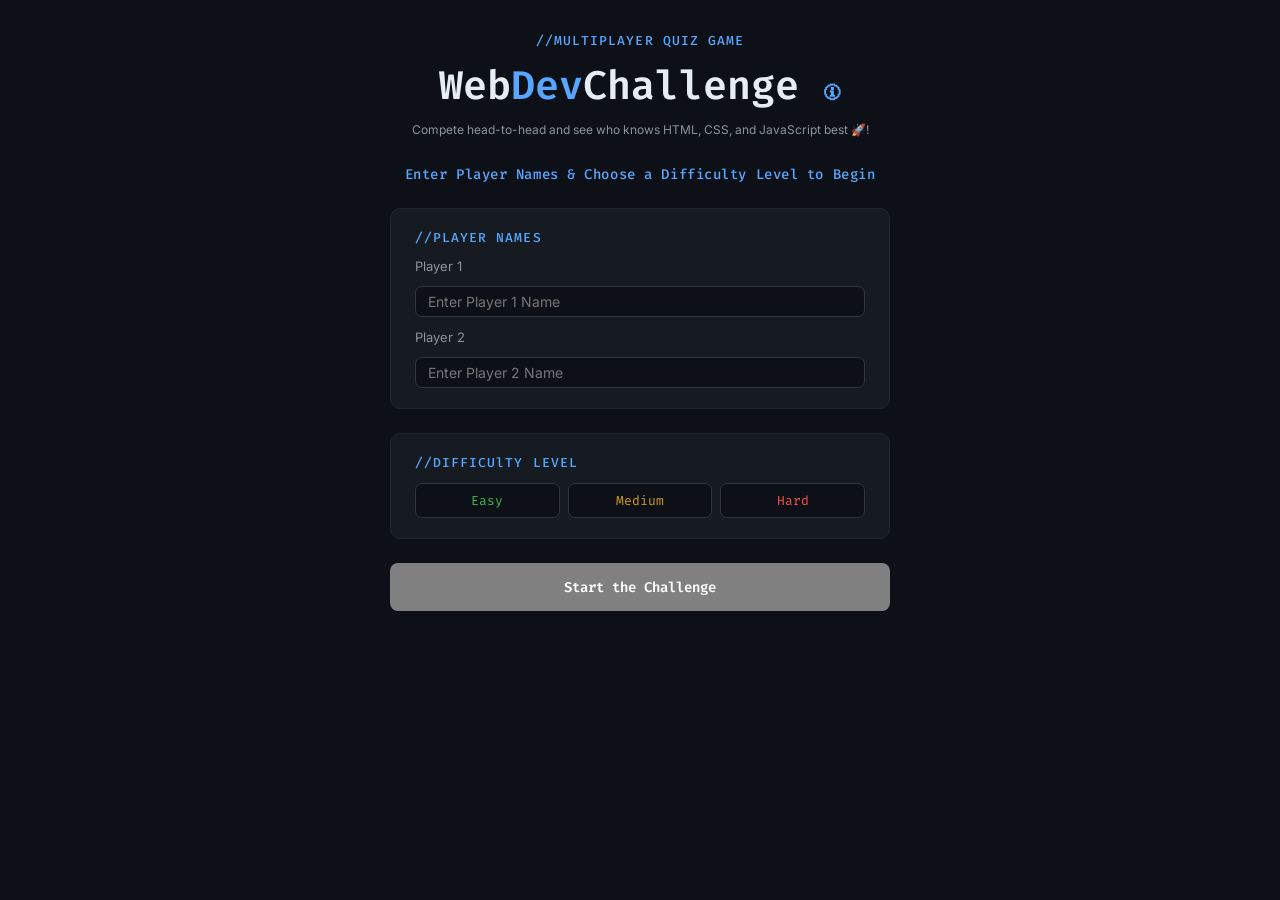
<file: index.html>
<!DOCTYPE html>
<html lang="en">

<head>
    <meta charset="UTF-8">
    <meta name="viewport" content="width=device-width, initial-scale=1.0">
    <title>WebDevChallenge Game</title>
    <link rel="stylesheet" href="CSS/indexStyle.css">
    <script defer src="JS/app.js"></script>
</head>

<body>
    <header>
        <p class="code-comment">//MULTIPLAYER QUIZ GAME</p>
        <h1 id="game-name">Web<span style="color: #58A6FF;">Dev</span>Challenge
            <span id="more-info-icon"
                title="Enter your Informations and Challenge your Friends by Answering More Questions to Win!!">🛈</span>
        </h1>
        <p id="sentence">Compete head-to-head and see who knows HTML, CSS, and JavaScript best 🚀!</p>
    </header>
    <main>
        <h2 id="enter-choose">Enter Player Names & Choose a Difficulty Level to Begin</h2>
        <section id="player-names-section">
            <h3 class="code-comment">//PLAYER NAMES</h3>
            <p class="pNames">Player 1</p>
            <input type="text" id="player1-name" placeholder="Enter Player 1 Name">
            <p class="pNames">Player 2</p>
            <input type="text" id="player2-name" placeholder="Enter Player 2 Name">
        </section>
        <section id="difficulty-section">
            <h3 class="code-comment">//DIFFICUlTY LEVEL</h3>
            <div id="difficulty-btn">
                <button id="easy-btn" class="difficulty-button">Easy</button>
                <button id="med-btn" class="difficulty-button">Medium</button>
                <button id="hard-btn" class="difficulty-button">Hard</button>
            </div>
        </section>
        <section id="start-button-section">
            <button id="start-btn" disabled>Start the Challenge</button>
        </section>
    </main>
</body>

</html>
</file>
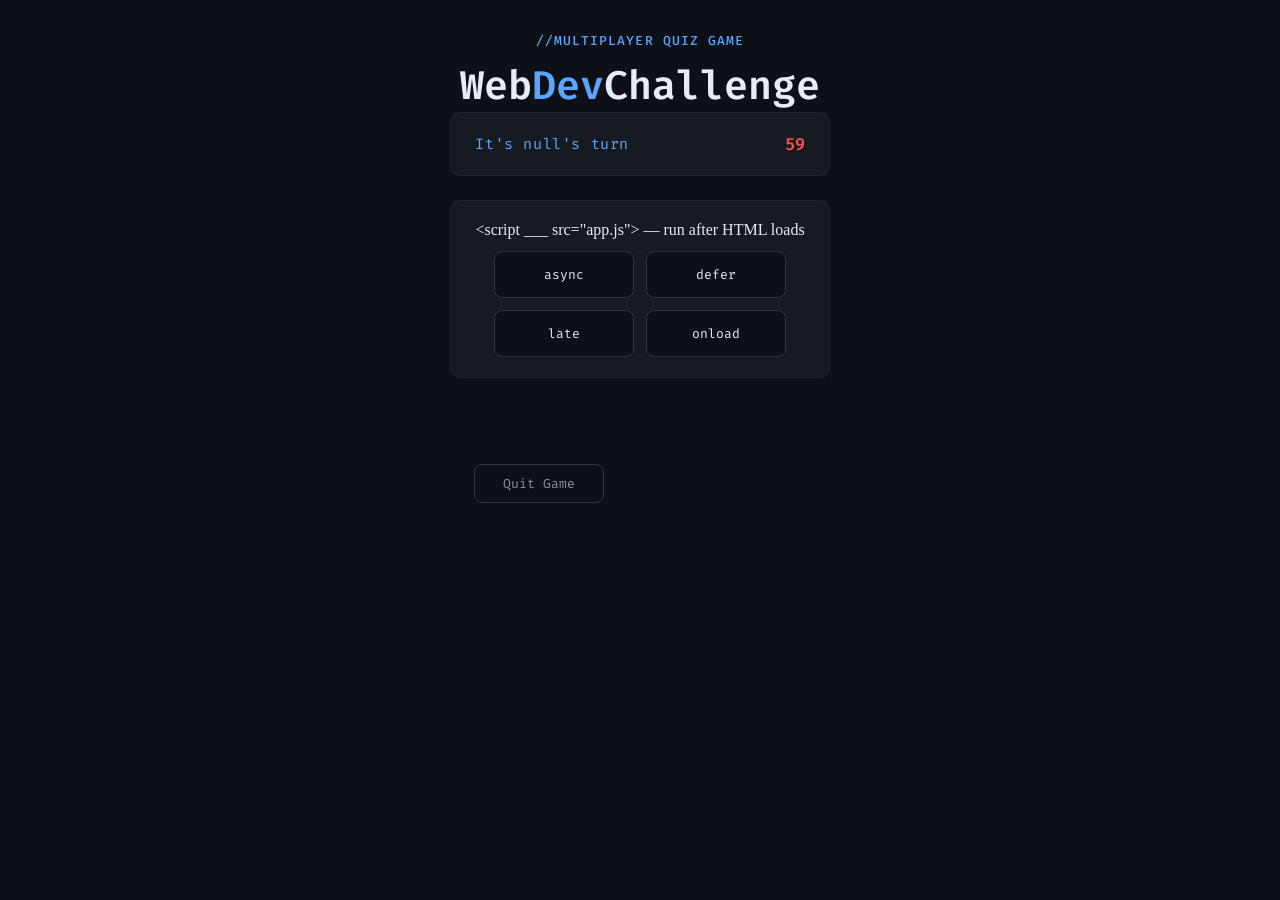
<file: gamePage.html>
<!DOCTYPE html>
<html lang="en">

<head>
    <meta charset="UTF-8">
    <meta name="viewport" content="width=device-width, initial-scale=1.0">
    <title>WebDevChallenge Game</title>
    <link rel="stylesheet" href="CSS/gameStyle.css">
    <script defer src="./JS/app.js"></script>
</head>

<body">
    <header>
        <p id="code-comment">//MULTIPLAYER QUIZ GAME</p>
        <h1 id="game-name">Web<span style="color: #58A6FF;">Dev</span>Challenge</h1>
    </header>
    <main>
        <section id="player-timer-section">
            <p id="player-turn"></p>
            <p id="timer"></p>
        </section>
        <section id="question-answer-section">
            <p id="question"></p>
            <div id="options-sction">
                <button class="opt" id="option1-btn"></button>
                <button class="opt" id="option2-btn"></button>
                <button class="opt" id="option3-btn"></button>
                <button class="opt" id="option4-btn"></button>
            </div>
        </section>
        <br>
        <section id="quit-results-buttons-section">
            <button id="quit-btn">Quit Game</button>
            <button id="results-btn" hidden>Show Results</button>
        </section>
    </main>
    </body>

</html>
</file>
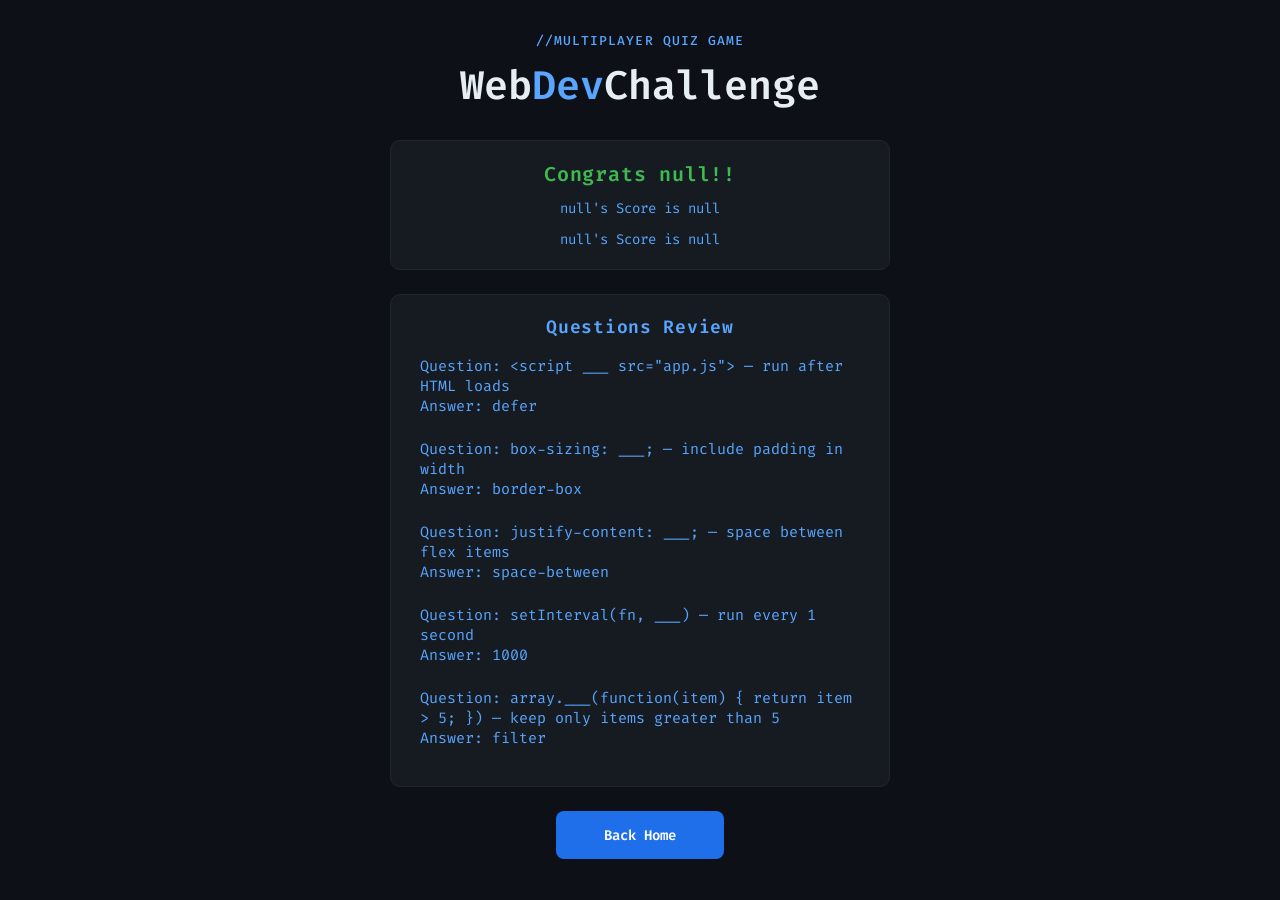
<file: resultsPage.html>
<!DOCTYPE html>
<html lang="en">

<head>
    <meta charset="UTF-8">
    <meta name="viewport" content="width=device-width, initial-scale=1.0">
    <title>WebDevChallenge Results</title>
    <link rel="stylesheet" href="CSS/resultsStyle.css">
    <script defer src="./JS/app.js"></script>
</head>

<body>
    <header>
        <p id="code-comment">//MULTIPLAYER QUIZ GAME</p>
        <h1 id="game-name">Web<span style="color: #58A6FF;">Dev</span>Challenge</h1>
    </header>
    <main>
        <section id="scores-section">
            <p id="winner-name"></p>
            <p id="player1-score"></p>
            <p id="player2-score"></p>
        </section>
        <section id="right-answers-section">
            <h2 id="QR">Questions Review</h2>
            <p id="questions-answers"></p>
            
        </section>
        <section id="back-button-section">
            <button id="back-home-btn">Back Home</button>
        </section>
    </main>
    </body>

</html>
</file>
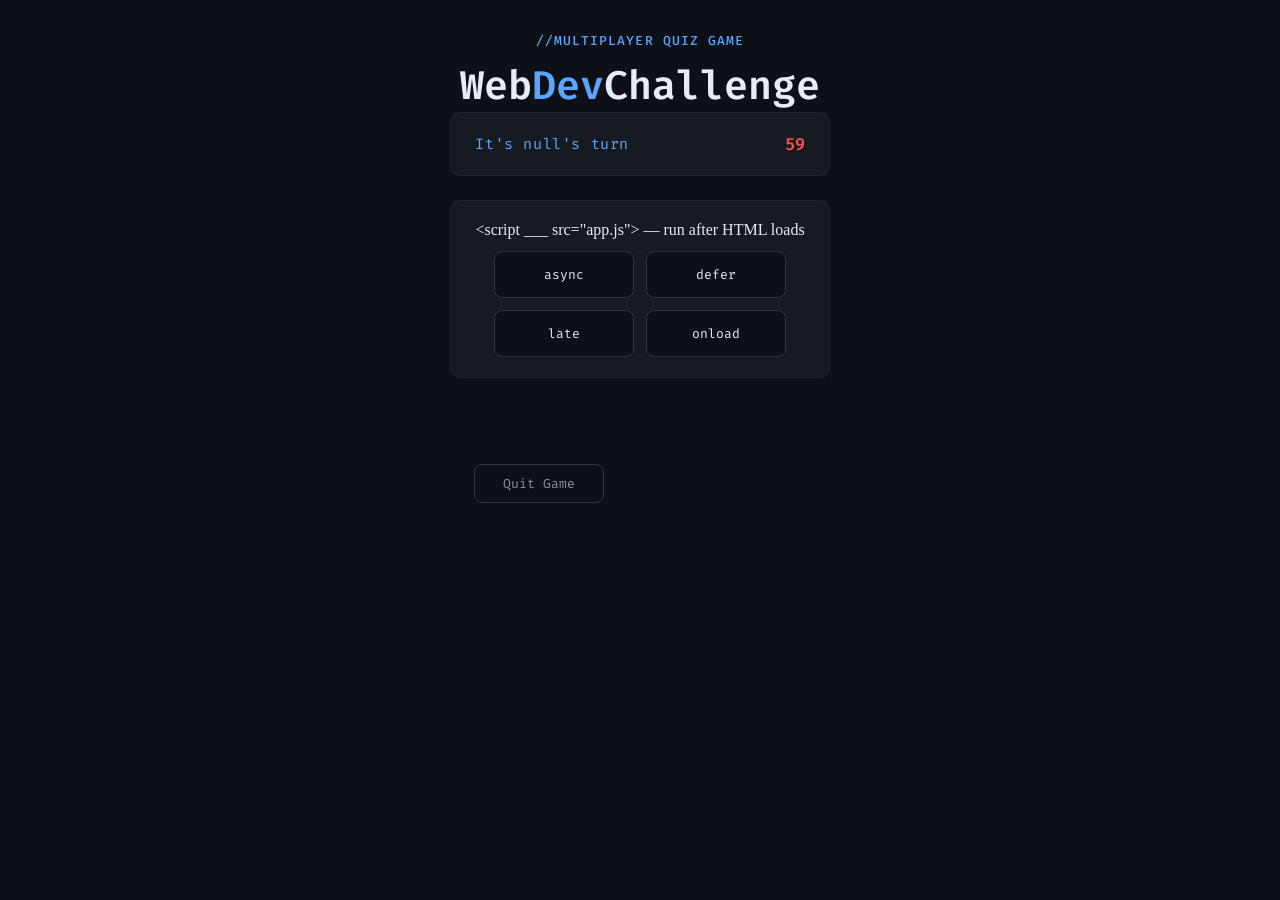
<file: html/gamePage.html>
<!DOCTYPE html>
<html lang="en">

<head>
    <meta charset="UTF-8">
    <meta name="viewport" content="width=device-width, initial-scale=1.0">
    <title>WebDevChallenge Game</title>
    <link rel="stylesheet" href="../CSS/gameStyle.css">
    <script defer src="../JS/app.js"></script>
</head>

<body">
    <header>
        <p id="code-comment">//MULTIPLAYER QUIZ GAME</p>
        <h1 id="game-name">Web<span style="color: #58A6FF;">Dev</span>Challenge</h1>
    </header>
    <main>
        <section id="player-timer-section">
            <p id="player-turn"></p>
            <p id="timer"></p>
        </section>
        <section id="question-answer-section">
            <p id="question"></p>
            <div id="options-sction">
                <button class="opt" id="option1-btn"></button>
                <button class="opt" id="option2-btn"></button>
                <button class="opt" id="option3-btn"></button>
                <button class="opt" id="option4-btn"></button>
            </div>
        </section>
        <br>
        <section id="quit-results-buttons-section">
            <button id="quit-btn">Quit Game</button>
            <button id="results-btn" hidden>Show Results</button>
        </section>
    </main>
    </body>

</html>
</file>
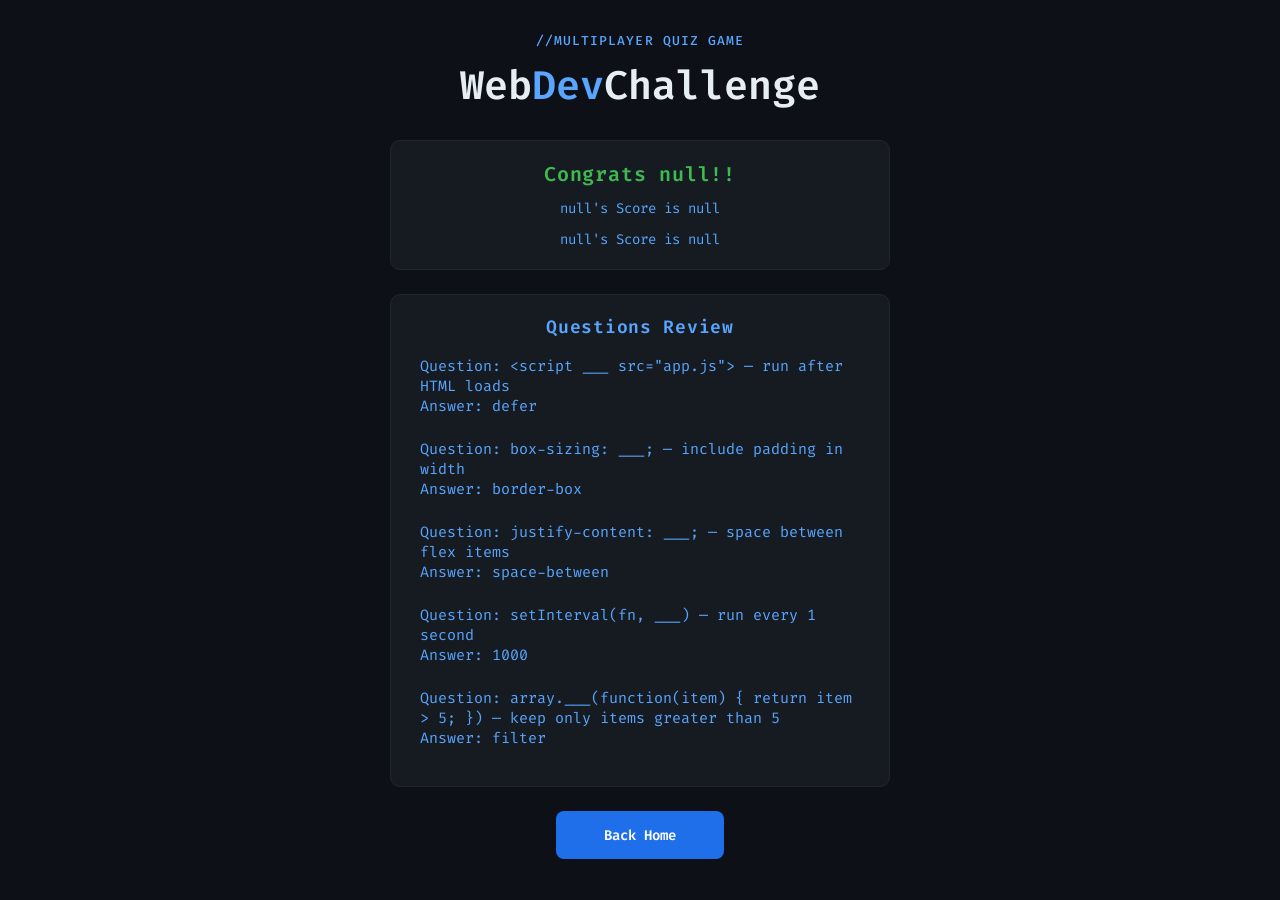
<file: html/resultsPage.html>
<!DOCTYPE html>
<html lang="en">

<head>
    <meta charset="UTF-8">
    <meta name="viewport" content="width=device-width, initial-scale=1.0">
    <title>WebDevChallenge Results</title>
    <link rel="stylesheet" href="../CSS/resultsStyle.css">
    <script defer src="../JS/app.js"></script>
</head>

<body>
    <header>
        <p id="code-comment">//MULTIPLAYER QUIZ GAME</p>
        <h1 id="game-name">Web<span style="color: #58A6FF;">Dev</span>Challenge</h1>
    </header>
    <main>
        <section id="scores-section">
            <p id="winner-name"></p>
            <p id="player1-score"></p>
            <p id="player2-score"></p>
        </section>
        <section id="right-answers-section">
            <h2 id="QR">Questions Review</h2>
            <p id="questions-answers"></p>
            
        </section>
        <section id="back-button-section">
            <button id="back-home-btn">Back Home</button>
        </section>
    </main>
    </body>

</html>
</file>
<file: CSS/indexStyle.css>
@import url('https://fonts.googleapis.com/css2?family=Fira+Code:wght@400;500;600&family=Inter:wght@400;500;600&display=swap');

* {
    box-sizing: border-box;
    margin: 0;
    padding: 0;
}

body {
    background-color: #0d1117;
    color: #e6edf3;
    display: flex;
    flex-direction: column;
    align-items: center;
    padding: 32px 28px 40px;
    gap: 28px;
}

header {
    display: flex;
    flex-direction: column;
    align-items: center;
    gap: 10px;
}

.code-comment {
    font-family: "Fira Code", monospace;
    font-size: 13px;
    color: #58a6ff;
    font-weight: 500;
    letter-spacing: 0.08em;
}

#game-name {
    font-family: "Fira Code", monospace;
    font-size: 40px;
    font-weight: 600;
    color: #e6edf3;
}

#more-info-icon {
    font-size: 18px;
    color: #58a6ff;
    cursor: pointer;
    transition: color .2s;
}

#more-info-icon:hover {
    color: #388bfd;
}

#sentence {
    font-family: "Inter", sans-serif;
    font-size: 12px;
    color: #8b949e;
}

main {
    display: flex;
    flex-direction: column;
    align-items: center;
    gap: 24px;
    width: 100%;
    max-width: 500px;
}

#enter-choose {
    font-family: "Fira Code", monospace;
    font-size: 14px;
    color: #58a6ff;
    letter-spacing: 0.04em;
    text-align: center;
    font-weight: 500;
}

#player-names-section {
    background-color: #161b22;
    border: 1px solid #21262d;
    border-radius: 10px;
    padding: 20px 24px;
    width: 100%;
    display: flex;
    flex-direction: column;
    gap: 12px;
}

.pNames {
    font-family: "Inter", sans-serif;
    font-size: 13px;
    color: #8b949e;
}

#player1-name,
#player2-name {
    font-family: "Inter", sans-serif;
    background-color: #0d1117;
    border: 1px solid #30363d;
    border-radius: 7px;
    padding: 6px 12px;
    font-size: 14px;
    color: #e6edf3;
    outline: none;
    transition: border-color .2s;
}

#player1-name:focus,
#player2-name:focus {
    border-color: #58a6ff;
}

#difficulty-section {
    background: #161b22;
    border: 1px solid #21262d;
    border-radius: 10px;
    padding: 20px 24px;
    width: 100%;
    display: flex;
    flex-direction: column;
    gap: 12px;
}

#difficulty-btn {
    display: flex;
    gap: 8px;
}

.difficulty-button {
    flex: 1;
    padding: 8px 0;
    border-radius: 7px;
    border: 1px solid #30363d;
    background-color: #0d1117;
    font-family: "Fira Code", monospace;
    font-size: 13px;
    cursor: pointer;
    transition: all .15s;
}

#easy-btn {
    color: #3fb950;
}

#easy-btn:hover,
#easy-btn:focus {
    background-color: #3fb95018;
    border-color: #3fb950;
}

#med-btn {
    color: #d29922;
}

#med-btn:hover,
#med-btn:focus {
    background-color: #d2992218;
    border-color: #d29922;
}

#hard-btn {
    color: #f85149;
}

#hard-btn:hover,
#hard-btn:focus {
    background-color: #f8514918;
    border-color: #f85149;
}

#start-button-section {
    width: 100%;
}

#start-btn {
    width: 100%;
    height: 48px;
    background-color: #1f6feb;
    color: #ffffff;
    border-radius: 8px;
    font-family: "Fira Code", monospace;
    font-size: 14px;
    font-weight: 600;
    border: none;
    padding: 12px 48px;
    cursor: pointer;
    transition: all .4s;
}

#start-btn:hover {
    background-color: #388bfd;
}

#start-btn:disabled {
    background-color: grey;
    cursor: not-allowed;
}
</file>
<file: CSS/gameStyle.css>
@import url('https://fonts.googleapis.com/css2?family=Fira+Code:wght@400;500;600&family=Inter:wght@400;500;600&display=swap');

* {
    box-sizing: border-box;
    margin: 0;
    padding: 0;
}

body {
    background-color: #0d1117;
    color: #e6edf3;
    display: flex;
    flex-direction: column;
    align-items: center;
    padding: 32px 28px 40px;
    gap: 28px;
}

header {
    display: flex;
    flex-direction: column;
    align-items: center;
    gap: 10px;
}

#code-comment {
    font-family: "Fira Code", monospace;
    font-size: 13px;
    color: #58a6ff;
    font-weight: 500;
    letter-spacing: 0.08em;
}

#game-name {
    font-family: "Fira Code", monospace;
    font-size: 40px;
    font-weight: 600;
    color: #e6edf3;
}

main {
    display: flex;
    flex-direction: column;
    align-items: center;
    gap: 24px;
    width: 100%;
    max-width: 500px;
}

#player-timer-section {
    background-color: #161b22;
    border: 1px solid #21262d;
    border-radius: 10px;
    padding: 20px 24px;
    width: 100%;
    display: flex;
    flex-direction: row;
    justify-content: space-between;
    align-items: center;
    gap: 12px;
}

#player-turn {
    font-family: "Fira Code", monospace;
    font-size: 15px;
    color: #58a6ff;
    letter-spacing: 0.04em;
}

#timer {
    font-family: "Fira Code", monospace;
    font-size: 17px;
    color: #f85149;
    font-weight: 600;
}

#question-answer-section {
    background-color: #161b22;
    border: 1px solid #21262d;
    border-radius: 10px;
    padding: 20px 24px;
    width: 100%;
    display: flex;
    flex-direction: column;
    align-items: center;
    gap: 12px;
}

#options-sction {
    display: flex;
    flex-direction: row;
    justify-content: center;
    align-items: center;
    flex-wrap: wrap;
    gap: 12px;
    width: 100%;
}

#option1-btn,
#option2-btn,
#option3-btn,
#option4-btn {
    width: 100%;
    max-width: 140px;
    padding: 14px 12px;
    background-color: #0d1117;
    border: 1px solid #30363d;
    border-radius: 8px;
    font-family: "Fira Code", monospace;
    font-size: 13px;
    color: #e6edf3;
    text-align: center;
    cursor: pointer;
    transition: all .2s;
}

#option1-btn:hover,
#option2-btn:hover,
#option3-btn:hover,
#option4-btn:hover {
    border-color: #58a6ff;
    background-color: #1f6feb18;
    color: 58a6ff;
}

#quit-results-buttons-section {
    padding: 20px 24px;
    width: 100%;
    display: flex;
    flex-direction: row;
    justify-content: space-between;
    align-items: center;
    gap: 12px;
}

#quit-btn, #results-btn{
    padding: 10px 28px;
    background-color: transparent;
    border: 1px solid #30363d;
    border-radius: 8px;
    font-family: "Fira Code", monospace;
    font-size: 13px;
    color: #8b949e;
    cursor: pointer;
    transition: all .2s;
}

#quit-btn:hover{
    border-color: #f85149;
    color: #f85149;
}
#results-btn:hover{
    border-color: #58a6ff;
    color: #58a6ff;
}
</file>
<file: CSS/resultsStyle.css>
@import url('https://fonts.googleapis.com/css2?family=Fira+Code:wght@400;500;600&family=Inter:wght@400;500;600&display=swap');

* {
    box-sizing: border-box;
    margin: 0;
    padding: 0;
}

body {
    background-color: #0d1117;
    color: #e6edf3;
    display: flex;
    flex-direction: column;
    align-items: center;
    padding: 32px 28px 40px;
    gap: 28px;
}

header {
    display: flex;
    flex-direction: column;
    align-items: center;
    gap: 10px;
}

#code-comment {
    font-family: "Fira Code", monospace;
    font-size: 13px;
    color: #58a6ff;
    font-weight: 500;
    letter-spacing: 0.08em;
}

#game-name {
    font-family: "Fira Code", monospace;
    font-size: 40px;
    font-weight: 600;
    color: #e6edf3;
}

main {
    display: flex;
    flex-direction: column;
    align-items: center;
    gap: 24px;
    width: 100%;
    max-width: 500px;
}

#scores-section {
    background-color: #161b22;
    border: 1px solid #21262d;
    border-radius: 10px;
    padding: 20px 24px;
    width: 100%;
    display: flex;
    flex-direction: column;
    align-items: center;
    gap: 12px;
}

#winner-name {
    font-family: "Fira Code", monospace;
    font-size: 20px;
    font-weight: 600;
    color: #3fb950;
    letter-spacing: 0.04em;
}

#player1-score,
#player2-score {
    font-family: "Fira Code", monospace;
    font-size: 14px;
    color: #58a6ff;
}

#right-answers-section {
    background-color: #161b22;
    border: 1px solid #21262d;
    border-radius: 10px;
    padding: 20px 24px;
    width: 100%;
    display: flex;
    flex-direction: column;
    align-items: center;
    gap: 12px;
}

#QR {
    font-family: "Fira Code", monospace;
    font-size: 18px;
    font-weight: 600;
    color: #58a6ff;
    letter-spacing: 0.04em;
}

#back-home-btn {
    width: 100%;
}

#back-home-btn {
    width: 100%;
    height: 48px;
    background-color: #1f6feb;
    color: #ffffff;
    border-radius: 8px;
    font-family: "Fira Code", monospace;
    font-size: 14px;
    font-weight: 600;
    border: none;
    padding: 12px 48px;
    cursor: pointer;
    transition: all .4s;
}

#back-home-btn:hover {
    background-color: #388bfd;
}
</file>
